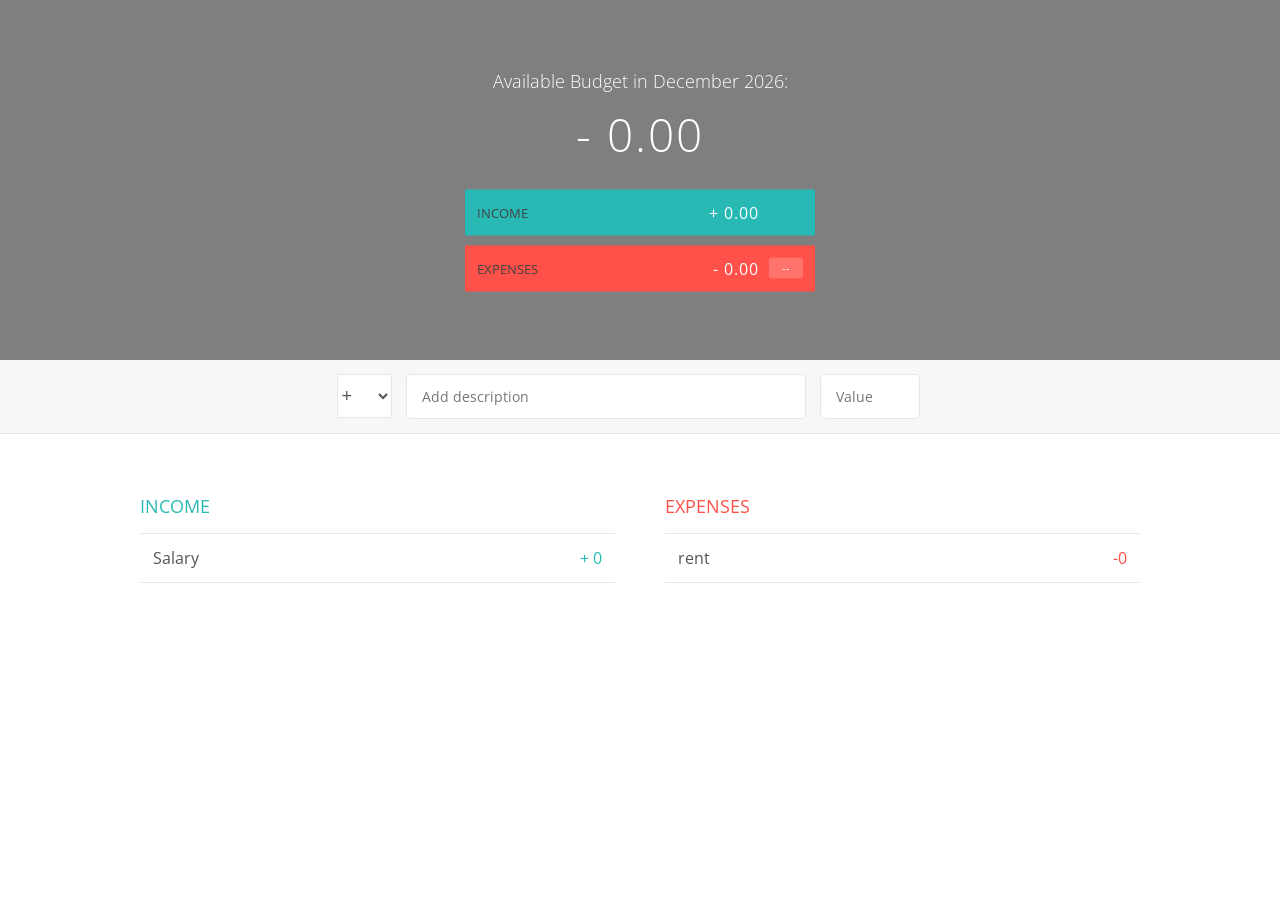
<file: index.html>
<!DOCTYPE html>
<html lang="en">

<head>
    <meta charset="UTF-8">
    <meta content="width=device-width, initial-scale=1 user-scalable=no" name="viewport" />
    <link href="https://fonts.googleapis.com/css?family=Open+Sans:100,300,400,600" rel="stylesheet" type="text/css">
    <link href="https://code.ionicframework.com/ionicons/2.0.1/css/ionicons.min.css" rel="stylesheet" type="text/css">
    <link type="text/css" rel="stylesheet" href="budget.css">
    <title>Budgety</title>
</head>

<body>

    <div class=" top ">
        <div class="budget ">
            <div class="budget__title ">
                Available Budget in <span class="budget__title--month ">%Month%</span>:
            </div>

            <div class="budget__value ">+ 2,345.64</div>

            <div class="budget__income clearfix ">
                <div class="budget__income--text ">Income</div>
                <div class="right ">
                    <div class="budget__income--value ">+ 4,300.00</div>
                    <div class="budget__income--percentage ">&nbsp;</div>
                </div>
            </div>

            <div class="budget__expenses clearfix ">
                <div class="budget__expenses--text ">Expenses</div>
                <div class="right clearfix ">
                    <div class="budget__expenses--value ">- 1,954.36</div>
                    <div class="budget__expenses--percentage ">45%</div>
                </div>
            </div>
        </div>
    </div>



    <div class="bottom ">
        <div class="add ">
            <div class="add__container ">
                <select class="add__type ">
                        <option value="inc" selected>+</option>
                        <option value="exp">-</option>
                    </select>
                <input type="text " class="add__description " placeholder="Add description ">
                <input type="number " class="add__value " placeholder="Value ">
                <button class="add__btn "><i class="ion-ios-checkmark-outline "></i></button>
            </div>
        </div>

        <div class="container clearfix ">
            <div class="income fl">
                <h2 class="icome__title ">Income</h2>

                <div class="income__list ">


                    <div class="item clearfix " id="income-0 ">
                        <div class="item__description ">Salary</div>
                        <div class="right clearfix ">
                            <div class="item__value ">+ 0</div>
                            <div class="item__delete ">
                                <button class="item__delete--btn "><i class="ion-ios-close-outline "></i></button>
                            </div>
                        </div>
                    </div>
                    <!--
                        <div class="item clearfix " id="income-1 ">
                            <div class="item__description ">Sold car</div>
                            <div class="right clearfix ">
                                <div class="item__value ">+ 1,500.00</div>
                                <div class="item__delete ">
                                    <button class="item__delete--btn "><i class="ion-ios-close-outline "></i></button>
                                </div>
                            </div>
                        </div>
                        -->

                </div>
            </div>



            <div class="expenses fl">
                <h2 class="expenses__title ">Expenses</h2>

                <div class="expenses__list ">


                    <div class="item clearfix " id="expense-0 ">
                        <div class="item__description "> rent</div>
                        <div class="right clearfix ">
                            <div class="item__value ">-0</div>

                            <div class="item__delete ">
                                <button class="item__delete--btn "><i class="ion-ios-close-outline "></i></button>
                            </div>
                        </div>
                    </div>
                    <!--
                        <div class="item clearfix " id="expense-1 ">
                            <div class="item__description ">Grocery shopping</div>
                            <div class="right clearfix ">
                                <div class="item__value ">- 435.28</div>
                                <div class="item__percentage ">10%</div>
                                <div class="item__delete ">
                                    <button class="item__delete--btn "><i class="ion-ios-close-outline "></i></button>
                                </div>
                            </div>
                        </div>
                        -->

                </div>
            </div>
        </div>


    </div>

    <script src="budget.js "></script>
</body>

</html>
</file>
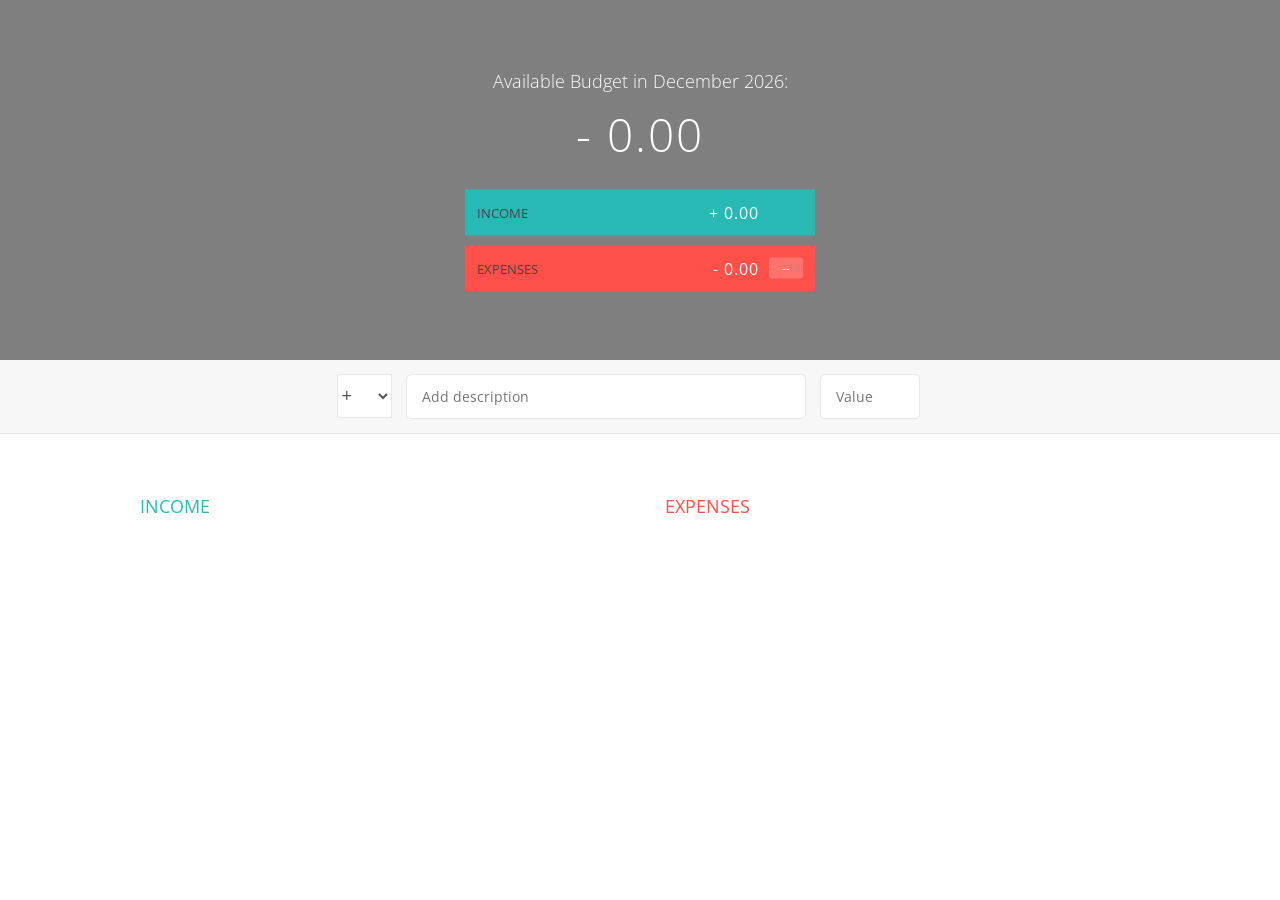
<file: budget.html>
<!DOCTYPE html>
<html lang="en">

<head>
    <meta charset="UTF-8">
    <link href="https://fonts.googleapis.com/css?family=Open+Sans:100,300,400,600" rel="stylesheet" type="text/css">
    <link href="http://code.ionicframework.com/ionicons/2.0.1/css/ionicons.min.css" rel="stylesheet" type="text/css">
    <link type="text/css" rel="stylesheet" href="budget.css">
    <title>Budgety</title>
</head>

<body>

    <div class=" top ">
        <div class="budget ">
            <div class="budget__title ">
                Available Budget in <span class="budget__title--month ">%Month%</span>:
            </div>

            <div class="budget__value ">+ 2,345.64</div>

            <div class="budget__income clearfix ">
                <div class="budget__income--text ">Income</div>
                <div class="right ">
                    <div class="budget__income--value ">+ 4,300.00</div>
                    <div class="budget__income--percentage ">&nbsp;</div>
                </div>
            </div>

            <div class="budget__expenses clearfix ">
                <div class="budget__expenses--text ">Expenses</div>
                <div class="right clearfix ">
                    <div class="budget__expenses--value ">- 1,954.36</div>
                    <div class="budget__expenses--percentage ">45%</div>
                </div>
            </div>
        </div>
    </div>



    <div class="bottom ">
        <div class="add ">
            <div class="add__container ">
                <select class="add__type ">
                        <option value="inc" selected>+</option>
                        <option value="exp">-</option>
                    </select>
                <input type="text " class="add__description " placeholder="Add description ">
                <input type="number " class="add__value " placeholder="Value ">
                <button class="add__btn "><i class="ion-ios-checkmark-outline "></i></button>
            </div>
        </div>

        <div class="container clearfix ">
            <div class="income ">
                <h2 class="icome__title ">Income</h2>

                <div class="income__list ">

                    <!--
                        <div class="item clearfix " id="income-0 ">
                            <div class="item__description ">Salary</div>
                            <div class="right clearfix ">
                                <div class="item__value ">+ 2,100.00</div>
                                <div class="item__delete ">
                                    <button class="item__delete--btn "><i class="ion-ios-close-outline "></i></button>
                                </div>
                            </div>
                        </div>
                        
                        <div class="item clearfix " id="income-1 ">
                            <div class="item__description ">Sold car</div>
                            <div class="right clearfix ">
                                <div class="item__value ">+ 1,500.00</div>
                                <div class="item__delete ">
                                    <button class="item__delete--btn "><i class="ion-ios-close-outline "></i></button>
                                </div>
                            </div>
                        </div>
                        -->

                </div>
            </div>



            <div class="expenses ">
                <h2 class="expenses__title ">Expenses</h2>

                <div class="expenses__list ">

                    <!--
                        <div class="item clearfix " id="expense-0 ">
                            <div class="item__description ">Apartment rent</div>
                            <div class="right clearfix ">
                                <div class="item__value ">- 900.00</div>
                                <div class="item__percentage ">21%</div>
                                <div class="item__delete ">
                                    <button class="item__delete--btn "><i class="ion-ios-close-outline "></i></button>
                                </div>
                            </div>
                        </div>

                        <div class="item clearfix " id="expense-1 ">
                            <div class="item__description ">Grocery shopping</div>
                            <div class="right clearfix ">
                                <div class="item__value ">- 435.28</div>
                                <div class="item__percentage ">10%</div>
                                <div class="item__delete ">
                                    <button class="item__delete--btn "><i class="ion-ios-close-outline "></i></button>
                                </div>
                            </div>
                        </div>
                        -->

                </div>
            </div>
        </div>


    </div>

    <script src="budget.js "></script>
</body>

</html>
</file>
<file: budget.css>
/**********************************************
*** GENERAL
**********************************************/

* {
    margin: 0;
    padding: 0;
    box-sizing: border-box;
}

.clearfix::after {
    content: "";
    display: table;
    clear: both;
}

body {
    color: #555;
    font-family: Open Sans;
    font-size: 16px;
    position: relative;
    height: 100vh;
    width: 100vw;
    font-weight: 400;
    overflow-x: hidden;
}

.right {
    float: right;
}

.red {
    color: #FF5049 !important;
}

.red-focus:focus {
    border: 1px solid #FF5049 !important;
}


/**********************************************
*** TOP PART
**********************************************/

.top {
    height: 40vh;
    width: 100%;
    background-image: linear-gradient(rgba(0, 0, 0, 0.5), rgba(0, 0, 0, 0.5));
    background-size: cover;
    background-position: center;
    background-attachment: fixed;
    position: relative;
}

.budget {
    position: absolute;
    width: 350px;
    top: 50%;
    left: 50%;
    transform: translate(-50%, -50%);
    color: #fff;
}

.budget__title {
    font-size: 18px;
    text-align: center;
    margin-bottom: 10px;
    font-weight: 300;
}

.budget__value {
    font-weight: 300;
    font-size: 46px;
    text-align: center;
    margin-bottom: 25px;
    letter-spacing: 2px;
}

.budget__income,
.budget__expenses {
    padding: 12px;
    text-transform: uppercase;
}

.budget__income {
    margin-bottom: 10px;
    background-color: #28B9B5;
}

.budget__expenses {
    background-color: #FF5049;
}

.budget__income--text,
.budget__expenses--text {
    float: left;
    font-size: 13px;
    color: #444;
    margin-top: 2px;
}

.budget__income--value,
.budget__expenses--value {
    letter-spacing: 1px;
    float: left;
}

.budget__income--percentage,
.budget__expenses--percentage {
    float: left;
    width: 34px;
    font-size: 11px;
    padding: 3px 0;
    margin-left: 10px;
}

.budget__expenses--percentage {
    background-color: rgba(255, 255, 255, 0.2);
    text-align: center;
    border-radius: 3px;
}


/**********************************************
*** BOTTOM PART
**********************************************/


/***** FORM *****/

.add {
    padding: 14px;
    border-bottom: 1px solid #e7e7e7;
    background-color: #f7f7f7;
}

.add__container {
    margin: 0 auto;
    text-align: center;
}

.add__type {
    width: 55px;
    border: 1px solid #e7e7e7;
    height: 44px;
    font-size: 18px;
    color: inherit;
    background-color: #fff;
    margin-right: 10px;
    font-weight: 300;
    transition: border 0.3s;
}

.add__description,
.add__value {
    border: 1px solid #e7e7e7;
    background-color: #fff;
    color: inherit;
    font-family: inherit;
    font-size: 14px;
    padding: 12px 15px;
    margin-right: 10px;
    border-radius: 5px;
    transition: border 0.3s;
}

.add__description {
    width: 400px;
}

.add__value {
    width: 100px;
}

.add__btn {
    font-size: 35px;
    background: none;
    border: none;
    color: #28B9B5;
    cursor: pointer;
    display: inline-block;
    vertical-align: middle;
    line-height: 1.1;
    margin-left: 10px;
}

.add__btn:active {
    transform: translateY(2px);
}

.add__type:focus,
.add__description:focus,
.add__value:focus {
    outline: none;
    border: 1px solid #28B9B5;
}

.add__btn:focus {
    outline: none;
}


/***** LISTS *****/

.container {
    width: 1000px;
    margin: 60px auto;
}

.income {
    float: left;
    width: 475px;
    margin-right: 50px;
}

.expenses {
    float: left;
    width: 475px;
}

h2 {
    text-transform: uppercase;
    font-size: 18px;
    font-weight: 400;
    margin-bottom: 15px;
}

.icome__title {
    color: #28B9B5;
}

.expenses__title {
    color: #FF5049;
}

.item {
    padding: 13px;
    border-bottom: 1px solid #e7e7e7;
}

.item:first-child {
    border-top: 1px solid #e7e7e7;
}

.item:nth-child(even) {
    background-color: #f7f7f7;
}

.item__description {
    float: left;
}

.item__value {
    float: left;
    transition: transform 0.3s;
}

.item__percentage {
    float: left;
    margin-left: 20px;
    transition: transform 0.3s;
    font-size: 11px;
    background-color: #FFDAD9;
    padding: 3px;
    border-radius: 3px;
    width: 32px;
    text-align: center;
}

.income .item__value,
.income .item__delete--btn {
    color: #28B9B5;
}

.expenses .item__value,
.expenses .item__percentage,
.expenses .item__delete--btn {
    color: #FF5049;
}

.item__delete {
    float: left;
}

.item__delete--btn {
    font-size: 22px;
    background: none;
    border: none;
    cursor: pointer;
    display: inline-block;
    vertical-align: middle;
    line-height: 1;
    display: none;
}

.item__delete--btn:focus {
    outline: none;
}

.item__delete--btn:active {
    transform: translateY(2px);
}

.item:hover .item__delete--btn {
    display: block;
}

.item:hover .item__value {
    transform: translateX(-20px);
}

.item:hover .item__percentage {
    transform: translateX(-20px);
}

.unpaid {
    background-color: #FFDAD9 !important;
    cursor: pointer;
    color: #FF5049;
}

.unpaid .item__percentage {
    box-shadow: 0 2px 6px 0 rgba(0, 0, 0, 0.1);
}

.unpaid:hover .item__description {
    font-weight: 900;
}

@media (max-width:728px) {
    html,
    body {
        width: 100%;
        height: 100%;
        margin: 0px;
        padding: 0px;
        overflow-x: hidden;
    }
    .top {
        width: 100%;
        height: 100%;
        margin: 0px;
        padding: 0px;
        overflow-x: hidden;
    }
    .budget__income,
    .budget__expenses {
        width: 320px;
        margin-left: auto;
        margin-right: auto;
    }
    .budget__title {
        font-size: 30px;
    }
    .budget__expenses--text,
    .budget__income--text {
        font-size: 16px;
    }
    .add__container {
        height: auto;
    }
    .add__description,
    .add__value,
    .add__type {
        font-size: 16px;
        margin-right: 0px;
        margin-top: 10px;
        display: block;
    }
    .add__description {
        width: 250px;
    }
    .container {
        width: 250px;
    }
    h2.icome__title,
    h2.expenses__title {
        right: 100%;
        font-size: 20px;
        margin-right: 106px;
    }
    .income__list,
    .expenses__list {
        padding: 10px;
        margin: 15px;
    }
    .item__description,
    .item__value,
    .item__percentage {
        font-size: 20px;
    }
    .income,
    .expenses {
        width: inherit;
        text-align: center;
        display: block;
        float: none;
    }
    .item__percentage {
        width: auto;
    }
}

@media (min-width:729px) and (max-width:980px) {
    body {
        overflow-x: hidden;
    }
}
</file>
